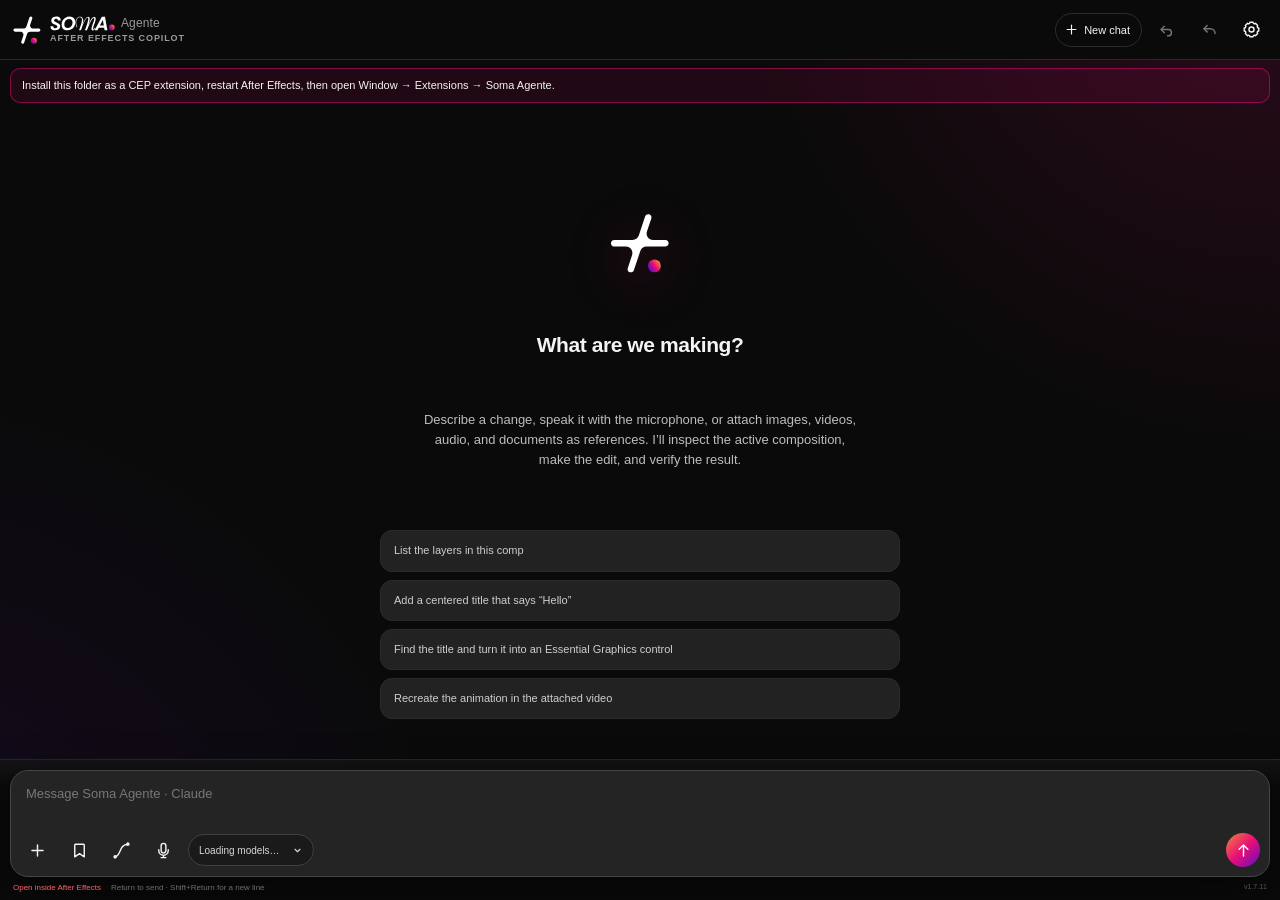
<file: adobe/index.html>
<!doctype html>
<html lang="en">
  <head>
    <meta charset="utf-8" />
    <meta name="viewport" content="width=device-width, initial-scale=1" />
    <title>Soma Agente</title>
    <link rel="stylesheet" href="styles.css" />
  </head>
  <body>
    <main id="appShell" class="app-shell">
      <header class="topbar">
        <div class="brand">
          <img class="brand-mark" src="img/soma-mark.svg" alt="" aria-hidden="true" />
          <div class="brand-copy">
            <h1><img class="brand-wordmark" src="img/soma-wordmark.svg" alt="Soma" /><span class="brand-suffix">Agente</span></h1>
            <div class="eyebrow">After Effects copilot</div>
          </div>
        </div>
        <div class="topbar-actions">
          <button id="newChatButton" class="icon-button new-chat-button" type="button" title="New chat (pinned references are sent again)" aria-label="New chat">
            <svg viewBox="0 0 24 24" aria-hidden="true"><path d="M12 5v14" /><path d="M5 12h14" /></svg><span>New chat</span>
          </button>
          <button id="undoStepButton" class="icon-button" type="button" tabindex="-1" title="Undo Soma's last step (mouse click only)" aria-label="Undo last step" disabled>
            <svg viewBox="0 0 24 24" aria-hidden="true"><path d="M8 8 4 12l4 4" /><path d="M4 12h9a4 4 0 0 1 0 8h-1" /></svg>
          </button>
          <button id="undoButton" class="icon-button" type="button" tabindex="-1" title="Revert the last Soma Agente run (mouse click only)" aria-label="Revert last run" disabled>
            <svg viewBox="0 0 24 24" aria-hidden="true"><path d="M9 7 5 11l4 4" /><path d="M5 11h8a6 6 0 0 1 6 6" /></svg>
          </button>
          <button id="settingsButton" class="icon-button" type="button" title="Settings: connection, instructions, and appearance" aria-label="Settings">
            <svg viewBox="0 0 24 24" aria-hidden="true"><path d="M12 15.2a3.2 3.2 0 1 0 0-6.4 3.2 3.2 0 0 0 0 6.4Z" /><path d="M19.4 15a1.7 1.7 0 0 0 .3 1.9l.1.1-2.8 2.8-.1-.1a1.7 1.7 0 0 0-1.9-.3 1.7 1.7 0 0 0-1 1.6v.2h-4V21a1.7 1.7 0 0 0-1-1.6 1.7 1.7 0 0 0-1.9.3l-.1.1L4.2 17l.1-.1a1.7 1.7 0 0 0 .3-1.9A1.7 1.7 0 0 0 3 14H2.8v-4H3a1.7 1.7 0 0 0 1.6-1 1.7 1.7 0 0 0-.3-1.9L4.2 7 7 4.2l.1.1a1.7 1.7 0 0 0 1.9.3A1.7 1.7 0 0 0 10 3v-.2h4V3a1.7 1.7 0 0 0 1 1.6 1.7 1.7 0 0 0 1.9-.3l.1-.1L19.8 7l-.1.1a1.7 1.7 0 0 0-.3 1.9 1.7 1.7 0 0 0 1.6 1h.2v4H21a1.7 1.7 0 0 0-1.6 1Z" /></svg>
          </button>
        </div>
      </header>

      <section id="systemBanner" class="system-banner" hidden></section>
      <section id="approvalBar" class="approval-bar" hidden aria-live="polite"></section>
      <section id="updateBar" class="approval-bar" hidden aria-live="polite"></section>

      <section id="progressPanel" class="progress-panel" hidden aria-live="polite">
        <div class="progress-copy">
          <strong id="progressTitle">Analyzing the request</strong>
          <span id="progressDetail">Inspecting the active composition before making changes.</span>
        </div>
        <div class="progress-track" aria-hidden="true"><span id="progressBar" class="progress-bar"></span></div>
      </section>

      <div class="workbench">
        <aside class="tool-dock legacy-tools-only" aria-label="Saved tools">
          <button id="createToolButton" class="dock-button dock-add" type="button" title="Create a tool" aria-label="Create a tool">+</button>
          <div id="toolDockList" class="tool-dock-list"></div>
          <span class="dock-caption">TOOLS</span>
        </aside>
        <div class="chat-column">
      <section id="conversation" class="conversation" aria-live="polite">
        <article class="message assistant-message welcome-message">
          <img class="welcome-orb" src="img/soma-mark.svg" alt="" aria-hidden="true" />
          <h2>What are we making?</h2>
          <p>Describe a change, speak it with the microphone, or attach images, videos, audio, and documents as references. I’ll inspect the active composition, make the edit, and verify the result.</p>
          <div class="suggestions">
            <button class="suggestion" type="button">List the layers in this comp</button>
            <button class="suggestion" type="button">Add a centered title that says “Hello”</button>
            <button class="suggestion" type="button">Find the title and turn it into an Essential Graphics control</button>
            <button class="suggestion" type="button">Recreate the animation in the attached video</button>
          </div>
        </article>
      </section>

      <footer class="composer-wrap">
        <div class="chat-mode legacy-tools-only" role="group" aria-label="Chat mode">
          <button id="editModeButton" type="button" aria-pressed="true" title="Ask the agent to edit the active composition">Edit composition</button>
          <button id="toolModeButton" type="button" aria-pressed="false" title="Plan, preview, and build a reusable tool">Create tools</button>
        </div>
        <div id="toolPhaseBar" class="chat-mode tool-phase legacy-tools-only" hidden role="group" aria-label="Tool creation phase">
          <button id="planToolButton" type="button" aria-pressed="true" title="Discuss and preview only. Project changes and saving are blocked.">Plan</button>
          <button id="buildToolButton" type="button" aria-pressed="false" title="Build and save the tool from your plan">Build</button>
          <button id="showDraftButton" type="button" title="View the latest tool layout draft" disabled>Preview</button>
        </div>
        <section id="modelPopover" class="popover model-popover" hidden aria-label="Choose a model">
          <div class="popover-heading">AI</div>
          <div class="provider-switch" role="group" aria-label="Choose the AI">
            <button type="button" data-provider-choice="claude" aria-pressed="true" title="Use Claude (Claude Code on this computer)">Claude</button>
            <button type="button" data-provider-choice="chatgpt" aria-pressed="false" title="Use ChatGPT (Codex on this computer)">ChatGPT</button>
            <button type="button" data-provider-choice="antigravity" aria-pressed="false" title="Use Antigravity (agy CLI on this computer)">Antigravity</button>
          </div>
          <div class="popover-heading">Model</div>
          <div id="modelList" class="model-list"></div>
          <div id="effortSection" class="effort-section" hidden>
            <div class="popover-heading">Reasoning</div>
            <div id="effortList" class="effort-list"></div>
          </div>
        </section>
        <section id="referencesPopover" class="popover references-popover" hidden aria-label="References">
          <div class="references-header">
            <div class="popover-heading">References</div>
            <button id="addReferenceButton" class="settings-link" type="button" title="Save images, videos, audio, or documents as references">+ Add</button>
          </div>
          <p class="references-hint">Click a reference to attach it. Pinned references are sent automatically at the start of every new chat.</p>
          <div id="referenceList" class="reference-list"></div>
          <input id="referenceInput" type="file" accept="image/*,video/*,audio/*,.pdf,.docx,.pptx,.xlsx,.odt,.odp,.ods,.rtf,.txt,.md,.json,.csv,.tsv,.srt,.vtt,.xml,.html,.htm,.css,.jsx,.js,.ts,.py" multiple hidden />
        </section>
        <section id="easePopover" class="popover ease-popover" hidden aria-label="Ease curves">
          <div class="ease-editor">
            <svg id="easeGraph" class="ease-graph" viewBox="-10 -40 120 180" aria-hidden="true"></svg>
            <div class="ease-fields">
              <div class="popover-heading">Ease</div>
              <strong id="easeName" class="ease-name">Easy Ease</strong>
              <label class="ease-input-label">cubic-bezier
                <input id="easeBezier" class="ease-input" spellcheck="false" aria-label="cubic-bezier values" />
              </label>
              <button id="easeApply" type="button" class="tool-primary" title="Apply now to the keyframes selected in the timeline (no AI request; undo with Ctrl+Z in After Effects)">Apply to selected keys</button>
              <button id="easeAsk" type="button" class="tool-secondary" title="Write a request for the agent in the message box">Ask the agent</button>
            </div>
          </div>
          <div id="easePresets" class="ease-presets"></div>
        </section>
        <div id="hostRefTray" class="host-ref-tray" hidden></div>
        <div id="attachmentTray" class="attachment-tray" hidden></div>
        <div class="composer">
          <textarea id="promptInput" rows="2" placeholder="Message Soma Agente" aria-label="Message"></textarea>
          <div class="composer-actions">
            <div class="left-actions">
              <button id="attachButton" class="icon-button" type="button" title="Attach images, videos, audio, or documents" aria-label="Attach files">
                <svg viewBox="0 0 24 24" aria-hidden="true"><path d="M12 5v14M5 12h14" /></svg>
              </button>
              <input id="imageInput" type="file" accept="image/*,video/*,audio/*,.pdf,.docx,.pptx,.xlsx,.odt,.odp,.ods,.rtf,.txt,.md,.json,.csv,.tsv,.srt,.vtt,.xml,.html,.htm,.css,.jsx,.js,.ts,.py" multiple hidden />
              <button id="referencesButton" class="icon-button" type="button" title="Saved references" aria-label="Saved references" aria-haspopup="true" aria-expanded="false">
                <svg viewBox="0 0 24 24" aria-hidden="true"><path d="M7 4h10a1 1 0 0 1 1 1v15l-6-4-6 4V5a1 1 0 0 1 1-1Z" /></svg>
              </button>
              <button id="easeButton" class="icon-button" type="button" title="Ease curves for keyframes" aria-label="Ease curves" aria-haspopup="true" aria-expanded="false">
                <svg viewBox="0 0 24 24" aria-hidden="true"><path d="M4 20C11 20 9 4 20 4" /><circle cx="4" cy="20" r="1.4" /><circle cx="20" cy="4" r="1.4" /></svg>
              </button>
              <button id="micButton" class="icon-button" type="button" title="Record a voice instruction (transcribed into the message box)" aria-label="Record a voice instruction">
                <svg viewBox="0 0 24 24" aria-hidden="true"><path d="M12 15a3 3 0 0 0 3-3V6a3 3 0 0 0-6 0v6a3 3 0 0 0 3 3Z" /><path d="M18 11v1a6 6 0 0 1-12 0v-1M12 18v3M9 21h6" /></svg>
              </button>
              <span id="recordingTimer" class="recording-timer" hidden>0:00</span>
              <button id="modelButton" class="model-button" type="button" title="Choose the model and reasoning effort" aria-haspopup="true" aria-expanded="false">
                <span id="modelLabel" class="model-label">Loading models…</span>
                <span id="effortLabel" class="effort-label"></span>
                <svg viewBox="0 0 24 24" aria-hidden="true"><path d="m8 10 4 4 4-4" /></svg>
              </button>
            </div>
            <button id="sendButton" class="send-button" type="button" title="Send" aria-label="Send">
              <svg viewBox="0 0 24 24" aria-hidden="true"><path d="M12 19V5M6.5 10.5 12 5l5.5 5.5" /></svg>
            </button>
          </div>
        </div>
        <div class="composer-meta">
          <span id="connectionLabel">Local bridge</span>
          <span>Return to send · Shift+Return for a new line</span>
          <span id="versionLabel" class="version-label">v1.7.11</span>
        </div>
      </footer>
        </div>
      </div>
    </main>

    <section id="toolDrawer" class="tool-drawer legacy-tools-only" hidden role="dialog" aria-modal="true" aria-labelledby="toolDrawerTitle">
      <header class="tool-drawer-header"><h2 id="toolDrawerTitle">Tool settings</h2><button id="closeToolDrawer" type="button" class="icon-button" aria-label="Close tool settings">×</button></header>
      <p id="toolDescription" class="tool-description"></p>
      <form id="toolForm">
        <h3 id="toolOptionsHeading">Default options</h3>
        <div id="toolOptionFields" class="tool-option-fields"></div>
        <button id="runSavedTool" type="submit" class="tool-primary" title="Run locally using the values shown above">Run tool</button>
      </form>
      <p id="toolRunStatus" class="tool-description" role="status"></p>
      <section class="tool-customize">
        <h3>Appearance</h3>
        <label>Name<input id="toolName" maxlength="60" /></label>
        <label>Icon<span id="toolIconGrid" class="icon-choice-grid" role="group" aria-label="Tool icon"></span><select id="toolIcon" hidden aria-label="Selected tool icon"></select></label>
        <label>Color<span class="tool-color-row"><button class="tool-color-swatch" data-tool-color="#10a37f" style="--swatch:#10a37f" type="button" aria-label="Green"></button><button class="tool-color-swatch" data-tool-color="#8c52ff" style="--swatch:#8c52ff" type="button" aria-label="Violet"></button><button class="tool-color-swatch" data-tool-color="#2f8cff" style="--swatch:#2f8cff" type="button" aria-label="Blue"></button><button class="tool-color-swatch" data-tool-color="#f06aa8" style="--swatch:#f06aa8" type="button" aria-label="Pink"></button><button class="tool-color-swatch" data-tool-color="#ef4444" style="--swatch:#ef4444" type="button" aria-label="Red"></button><input id="toolColor" class="color-picker" type="color" value="#2f8cff" title="Choose a custom tool color" aria-label="Choose a custom tool color" /></span></label>
        <button id="saveToolAppearance" type="button" class="tool-secondary">Save appearance &amp; defaults</button>
        <h3>Tool actions</h3>
        <button id="openNativeTool" type="button" class="tool-secondary" title="Open this tool in its own After Effects window">Open in After Effects</button>
        <button id="exportTool" type="button" class="tool-secondary" title="Export a standalone dockable JSX panel and editable JSON definition">Export tool</button>
        <button id="editToolInChat" type="button" class="tool-secondary">Edit this tool in chat</button>
        <button id="removeTool" type="button" class="tool-secondary danger">Remove from dock</button>
      </section>
      <details class="tool-source"><summary>View script</summary><pre id="toolSource"></pre></details>
    </section>

    <section id="settingsPopover" class="popover settings-popover" hidden role="dialog" aria-label="Settings">
      <header class="tool-drawer-header"><h2>Settings</h2><button id="closeSettings" class="icon-button" type="button" aria-label="Close settings" title="Close settings">×</button></header>
      <nav class="settings-tabs" aria-label="Settings sections">
        <button type="button" data-settings-tab="agent" aria-pressed="true" title="Connection and persistent instructions">Agent</button>
        <button type="button" data-settings-tab="media" aria-pressed="false" title="Voice transcription and video analysis">Voice &amp; video</button>
        <button type="button" data-settings-tab="extensions" aria-pressed="false" title="Skills and MCP connectors shared by every Soma program">Skills</button>
        <button class="legacy-tools-only" type="button" data-settings-tab="tools" aria-pressed="false" title="Stored tools, previews, and exports">Tools</button>
        <button type="button" data-settings-tab="appearance" aria-pressed="false" title="Accent color and dock layout">Appearance</button>
      </nav>
      <div data-settings-page="agent">
        <h3>AI</h3><p>Choose which AI runs Soma Agente. All use your own account on this computer: Claude through Claude Code, ChatGPT through Codex, Antigravity through its CLI (agy). Switching keeps the conversation; use New chat to start over.</p>
        <div class="provider-switch large" role="group" aria-label="Choose the AI">
          <button type="button" data-provider-choice="claude" aria-pressed="true">Claude</button>
          <button type="button" data-provider-choice="chatgpt" aria-pressed="false">ChatGPT</button>
          <button type="button" data-provider-choice="antigravity" aria-pressed="false">Antigravity</button>
        </div>
        <div class="provider-grid">
          <article class="provider-card" data-provider="claude">
            <div class="provider-heading"><span id="providerMark" class="provider-mark claude-mark">C</span><span><strong id="providerName">Claude</strong><small id="openaiDiagnosticSummary">Checking…</small></span></div>
            <button id="accountButton" class="account-button" type="button" title="Connect your Claude account or check connection status"><span id="accountDot" class="status-dot"></span><span id="accountLabel">Checking…</span></button>
          </article>
          <article class="provider-card" data-provider="claude-legacy" hidden>
            <div class="provider-heading"><span class="provider-mark claude-mark">C</span><span><strong>Claude</strong><small id="claudeDiagnosticSummary">Checking…</small></span></div>
            <button id="claudeConnectButton" class="account-button" type="button" title="Connect or diagnose Claude"><span id="claudeDot" class="status-dot"></span><span id="claudeConnectLabel">Checking…</span></button>
          </article>
        </div>
        <section class="diagnostic-panel" aria-live="polite">
          <div><strong>Connection diagnosis</strong><span id="diagnosticTimestamp"></span></div>
          <p id="diagnosticMessage">Checking the agents available on this computer…</p>
          <div class="diagnostic-actions"><button id="runDiagnostics" type="button" class="tool-secondary">Check again</button><button id="copyDiagnostics" type="button" class="tool-secondary">Copy report</button></div>
        </section>
        <h3>Updates</h3>
        <p id="updateStatus">Soma Agente checks GitHub for new versions when it opens.</p>
        <div class="diagnostic-actions"><button id="checkUpdates" type="button" class="tool-secondary">Check for updates</button><button id="installUpdate" type="button" class="tool-secondary" hidden>Update now</button></div>
        <h3>Suggestions and bugs</h3>
        <p>Opens a GitHub issue with your Soma version already filled in.</p>
        <div class="diagnostic-actions"><button id="sendFeedback" type="button" class="tool-secondary">Suggest or report a bug</button></div>
        <h3>Persistent instructions</h3><p>Your preferences are included with every request. Planning mode remains read-only.</p>
        <textarea id="persistentInstructions" rows="7" maxlength="12000" placeholder="Naming conventions, preferred frame rate, organization, workflow…" aria-label="Persistent instructions"></textarea>
        <button id="saveInstructions" type="button" class="tool-primary" title="Save instructions for future requests">Save instructions</button>
        <p id="instructionsStatus" role="status"></p>
      </div>
      <div data-settings-page="media" hidden>
        <h3>Voice transcription</h3>
        <p>The microphone button records your voice and writes the transcript into the message box so you can check it before sending. Attached audio files are transcribed the same way.</p>
        <label class="setting-field">Engine
          <select id="sttEngine" title="Where speech is converted to text">
            <option value="local">On this computer: whisper.cpp (free, offline)</option>
            <option value="openai">OpenAI API (your API key)</option>
            <option value="groq">Groq API (your API key)</option>
          </select>
        </label>
        <label class="setting-field">Language
          <select id="sttLanguage" title="Spoken language">
            <option value="auto">Detect automatically</option>
            <option value="pt">Português</option>
            <option value="en">English</option>
            <option value="es">Español</option>
            <option value="fr">Français</option>
            <option value="de">Deutsch</option>
            <option value="it">Italiano</option>
          </select>
        </label>
        <div id="sttLocalSection">
          <label class="setting-field">Model<select id="sttModel" title="Larger models are more accurate but slower"></select></label>
          <div class="media-status-row"><span><strong>whisper.cpp</strong><small id="whisperStatus">Checking…</small></span><button id="installWhisper" type="button" class="tool-secondary">Install</button></div>
          <div class="media-status-row"><span><strong>Model</strong><small id="modelStatus">Checking…</small></span><button id="downloadModel" type="button" class="tool-secondary">Download</button></div>
        </div>
        <div id="sttApiSection" hidden>
          <label class="setting-field">API key<input id="sttApiKey" type="password" autocomplete="off" spellcheck="false" placeholder="Paste the key from your provider account" /></label>
          <p>The key is saved only in this panel on this computer. Recordings are sent to the provider you chose.</p>
        </div>
        <label class="setting-field checkbox-field"><input id="voiceAutoSend" type="checkbox" /> Send automatically after transcribing</label>
        <h3>Video analysis</h3>
        <p>The AI cannot watch video directly, so attached videos are sent as timestamped frames plus a transcript of their audio. This needs FFmpeg.</p>
        <div class="media-status-row"><span><strong>FFmpeg</strong><small id="ffmpegStatus">Checking…</small></span><button id="installFfmpeg" type="button" class="tool-secondary">Install</button></div>
        <label class="setting-field">Frames per video
          <select id="videoFrames" title="More frames show motion in more detail but use more of your AI usage">
            <option value="6">6 (light)</option>
            <option value="12">12 (balanced)</option>
            <option value="20">20 (detailed)</option>
            <option value="32">32 (maximum)</option>
          </select>
        </label>
        <label class="setting-field checkbox-field"><input id="videoTranscribe" type="checkbox" /> Transcribe the audio of attached videos</label>
        <section id="mediaProgress" class="diagnostic-panel" hidden aria-live="polite">
          <div><strong id="mediaProgressLabel">Downloading…</strong><span id="mediaProgressPercent"></span></div>
          <div class="progress-track"><span id="mediaProgressBar" class="progress-bar determinate"></span></div>
        </section>
        <div class="diagnostic-actions"><button id="checkMedia" type="button" class="tool-secondary">Check again</button><button id="openMediaFolder" type="button" class="tool-secondary">Open folder</button></div>
      </div>
      <div data-settings-page="extensions" hidden>
        <h3>Skills</h3>
        <p>Reusable instructions (SKILL.md) the agent follows when a request matches, in every Soma program. Ask the agent to create one, or add your own.</p>
        <div id="skillList" class="ext-list"></div>
        <div class="diagnostic-actions"><button id="importSkill" type="button" class="tool-secondary" title="Pick a SKILL.md file (its folder is copied)">Import SKILL.md…</button></div>
        <input id="skillFile" type="file" accept=".md" hidden />
        <label class="setting-field">Install from a URL (SKILL.md or GitHub folder)<input id="skillUrl" spellcheck="false" placeholder="https://github.com/owner/repo/tree/main/skills/name" /></label>
        <button id="installSkill" type="button" class="tool-secondary">Install skill</button>
        <h3>Connectors (MCP)</h3>
        <p>Other MCP servers the AI can use next to this program: Notion, Google Drive, databases, local tools… A connector runs a program on this computer, so connectors added by the agent wait for your approval.</p>
        <div id="connectorList" class="ext-list"></div>
        <label class="setting-field">Add a connector (JSON)<textarea id="connectorJson" rows="5" spellcheck="false" placeholder="{ &quot;name&quot;: &quot;notion&quot;, &quot;command&quot;: &quot;npx&quot;, &quot;args&quot;: [&quot;-y&quot;, &quot;@notionhq/notion-mcp-server&quot;], &quot;env&quot;: { &quot;NOTION_TOKEN&quot;: &quot;…&quot; } }&#10;or { &quot;name&quot;: &quot;my-api&quot;, &quot;url&quot;: &quot;https://…/mcp&quot;, &quot;headers&quot;: { &quot;Authorization&quot;: &quot;Bearer …&quot; } }"></textarea></label>
        <button id="addConnector" type="button" class="tool-secondary">Add connector</button>
        <p id="extStatus" role="status"></p>
      </div>
      <div class="legacy-tools-only" data-settings-page="tools" hidden>
        <h3>Tool library</h3><p id="toolStoragePath"></p>
        <div class="tool-customize-row"><button id="openToolsFolder" type="button" class="tool-secondary" title="Show the stored tool definitions in Finder">Open folder</button><button id="openExportsFolder" type="button" class="tool-secondary" title="Show exported JSX panels and JSON definitions">Open exports</button></div>
        <p>Exported JSX files work independently of Soma Agente. Install them in After Effects’ Scripts/ScriptUI Panels folder to dock them after restarting AE.</p>
        <div id="settingsToolList"></div>
      </div>
      <div data-settings-page="appearance" hidden>
      <h3>Accent color</h3>
      <div class="color-row">
        <button class="color-swatch" data-color="#e70e77" style="--swatch:#e70e77" type="button" aria-label="Soma pink"></button>
        <button class="color-swatch" data-color="#f4833d" style="--swatch:#f4833d" type="button" aria-label="Soma orange"></button>
        <button class="color-swatch" data-color="#8a2be2" style="--swatch:#8a2be2" type="button" aria-label="Soma purple"></button>
        <button class="color-swatch" data-color="#2f8cff" style="--swatch:#2f8cff" type="button" aria-label="Blue"></button>
        <button class="color-swatch" data-color="#52d98b" style="--swatch:#52d98b" type="button" aria-label="Green"></button>
      </div>
      <label class="setting-field color-picker-field">Choose a custom color<input id="accentInput" class="color-picker" type="color" value="#e70e77" aria-label="Choose a custom accent color" title="Open the color picker" /></label>
      <button id="resetAccentButton" class="settings-link" type="button">Use Soma pink</button>
      <h3>Language</h3>
      <label class="setting-field">Panel language<select id="uiLanguage"><option value="auto">Automatic</option><option value="pt" data-no-translate>Português (Brasil)</option><option value="en" data-no-translate>English</option></select></label>
      <p>Used by every Soma program. The panel reloads to apply it.</p>
      <div class="legacy-tools-only"><h3>Tool dock</h3>
      <label class="setting-field">Dock position<select id="dockPosition" title="Place the dock on the left or right"><option value="left">Left</option><option value="right">Right</option></select></label>
      <label class="setting-field">Icon size<select id="dockSize" title="Choose compact or comfortable dock icons"><option value="compact">Compact</option><option value="comfortable">Comfortable</option></select></label>
      <label class="setting-field checkbox-field"><input id="dockLabels" type="checkbox" /> Show tool names</label>
      <p>Drag icons to reorder. Right-click an icon to open its full-screen customization view. Alt + arrow keys also changes its order.</p></div>
      </div>
    </section>

    <script src="js/i18n.js"></script>
    <script src="js/platform.js"></script>
    <script src="js/media.js"></script>
    <script src="js/references.js"></script>
    <script src="js/documents.js"></script>
    <script src="js/eases.js"></script>
    <script src="js/extensions.js"></script>
    <script src="js/hosts.js"></script>
    <script src="js/hosts/aftereffects.js"></script>
    <script src="js/hosts/photoshop.js"></script>
    <script src="js/hosts/illustrator.js"></script>
    <script src="js/hosts/premierepro.js"></script>
    <script src="js/app.js"></script>
  </body>
</html>
</file>
<file: adobe/styles.css>
:root {
  color-scheme: dark;
  --bg: #0a0a0a;
  --panel: #151515;
  --panel-2: #1c1c1c;
  --panel-hover: #262626;
  --line: #2b2b2b;
  --text: #f4f4f4;
  --muted: #9a9a9a;
  --accent: #e70e77;
  --accent-strong: #c70c66;
  --accent-rgb: 231, 14, 119;
  --soma-orange: #f4833d;
  --soma-pink: #e70e77;
  --soma-purple: #6c0dc1;
  --soma-gradient: linear-gradient(135deg, #f4833d 0%, #e70e77 50%, #6c0dc1 95%);
  --green: #52d98b;
  --red: #ff626d;
  --shadow: 0 18px 52px rgba(0, 0, 0, 0.46);
  font-family: Inter, ui-sans-serif, -apple-system, BlinkMacSystemFont, "Segoe UI", sans-serif;
}

* { box-sizing: border-box; }

html,
body {
  position: fixed;
  inset: 0;
  width: 100%;
  height: 100%;
  margin: 0;
  overflow: hidden;
  background: var(--bg);
  color: var(--text);
}

button,
textarea,
input { font: inherit; }

button { color: inherit; }

[hidden] { display: none !important; }
.legacy-tools-only { display: none !important; }

.app-shell {
  position: absolute;
  inset: 0;
  display: flex;
  min-width: 0;
  min-height: 0;
  flex-direction: column;
  overflow: hidden;
  background:
    radial-gradient(circle at 90% -15%, rgba(var(--accent-rgb), 0.11), transparent 29%),
    var(--bg);
}

.workbench { display: flex; flex: 1 1 auto; min-height: 0; min-width: 0; }
.chat-column { display: flex; flex-direction: column; flex: 1 1 auto; min-height: 0; min-width: 0; }
.tool-dock { width: 48px; flex: 0 0 48px; display: flex; flex-direction: column; align-items: center; gap: 10px; padding: 12px 5px; border-right: 1px solid var(--line); background: #1b1b1b; }
.tool-dock-list { display: flex; flex-direction: column; gap: 9px; overflow-y: auto; min-height: 0; width: 100%; align-items: center; }
.dock-button { --tool-color: var(--accent); width: 34px; min-height: 34px; flex: 0 0 34px; border: 1px solid var(--tool-color); border-radius: 10px; background: #242424; color: var(--tool-color); font-size: 17px; cursor: pointer; }
.dock-button:hover { background: #383838; transform: translateY(-1px); }
.dock-button.dragging { opacity: .3; }
.dock-button.drop-target { box-shadow: 0 -3px 0 var(--accent); }
.dock-tool-name { display: none; overflow: hidden; color: #ddd; font-size: 8px; line-height: 1.15; text-overflow: ellipsis; white-space: nowrap; }
.dock-add { border-style: dashed; color: var(--muted); border-color: #555; }
.dock-caption { color: #777; font-size: 7px; letter-spacing: .1em; margin-top: auto; }
.dock-right .tool-dock { order: 2; border-right: 0; border-left: 1px solid var(--line); }
.dock-comfortable .tool-dock { width: 58px; flex-basis: 58px; }
.dock-comfortable .dock-button { width: 42px; min-height: 42px; flex-basis: 42px; }
.dock-with-labels .tool-dock { width: 84px; flex-basis: 84px; }
.dock-with-labels .dock-button { display: grid; width: 72px; min-height: 50px; padding: 4px; place-items: center; }
.dock-with-labels .dock-tool-name { display: block; max-width: 62px; }
.chat-mode { display: flex; gap: 4px; margin: 0 0 7px; }
.chat-mode button { border: 1px solid transparent; padding: 5px 8px; border-radius: 8px; background: transparent; color: var(--muted); font-size: 10px; cursor: pointer; }
.chat-mode button[aria-pressed="true"] { background: rgba(var(--accent-rgb), .12); color: var(--text); border-color: rgba(var(--accent-rgb), .35); }
.chat-mode button:disabled, .dock-button:disabled { opacity: .5; cursor: default; }
.tool-phase { margin-top: -3px; }
.tool-phase button:last-child { margin-left: auto; }
.tool-drawer { position: fixed; z-index: 20; inset: 0; width: auto; padding: 16px; overflow-y: auto; border: 0; border-radius: 0; background: #202020; box-shadow: none; }
.tool-drawer-header { display: flex; align-items: center; justify-content: space-between; gap: 8px; }
.tool-drawer h2 { font-size: 17px; margin: 0; overflow-wrap: anywhere; }
.tool-description { color: #bbb; font-size: 12px; line-height: 1.5; }
.tool-option-fields, .tool-customize { display: grid; gap: 12px; }
.tool-option-fields h3 { margin: 7px 0 -5px; padding-bottom: 5px; border-bottom: 1px solid #444; color: #aaa; font-size: 11px; }
.tool-drawer label { display: flex; flex-direction: column; gap: 6px; font-size: 12px; color: #ccc; margin: 10px 0; }
.tool-drawer input, .tool-drawer select { min-width: 0; width: 100%; border: 1px solid #555; border-radius: 7px; background: #171717; color: var(--text); padding: 8px; font: inherit; }
.tool-drawer input[type="checkbox"] { align-self: start; width: 20px; height: 20px; accent-color: var(--accent); }
.tool-drawer input[type="color"] { height: 35px; padding: 3px; }
.tool-drawer > form, .tool-drawer > section, .tool-drawer > details, .tool-drawer > button, .tool-drawer > p { max-width: 620px; margin-left: auto; margin-right: auto; }
.tool-drawer > .tool-drawer-header { max-width: 620px; margin: 0 auto 12px; }
.tool-drawer h3 { margin: 20px 0 8px; color: #ddd; font-size: 12px; }
.tool-color-row, .icon-choice-grid { display: flex; flex-wrap: wrap; gap: 8px; }
.tool-color-swatch, .color-picker { width: 34px; height: 34px; padding: 3px; border: 1px solid #666; border-radius: 9px; background: var(--swatch, #333); cursor: pointer; }
.tool-color-swatch.selected { box-shadow: 0 0 0 2px #fff inset, 0 0 0 2px var(--swatch); }
.icon-choice { min-width: 36px; height: 36px; border: 1px solid #555; border-radius: 8px; background: #292929; color: #ddd; cursor: pointer; }
.icon-choice.selected { border-color: var(--accent); color: var(--accent); background: rgba(var(--accent-rgb), .12); }
.color-picker-field { flex-direction: row !important; align-items: center; justify-content: space-between; }
.tool-customize-row { display: flex; gap: 8px; }
.tool-customize-row > * { flex: 1; min-width: 0; }
.tool-primary, .tool-secondary { width: 100%; border: 1px solid #555; border-radius: 8px; padding: 9px; font-size: 11px; cursor: pointer; margin: 5px 0; }
.tool-primary { background: var(--accent-strong); border-color: var(--accent); color: white; }
.tool-secondary { background: #303030; }
.tool-secondary.danger { color: #ff9aa1; }
.tool-drawer button:disabled { opacity: .45; cursor: default; }
.tool-drawer details { margin-top: 18px; }
.tool-drawer summary { font-size: 12px; color: #bbb; cursor: pointer; }
.tool-source pre { white-space: pre-wrap; overflow-wrap: anywhere; font-size: 10px; color: #bbb; }
.send-button.stopping { color: var(--muted); }
button:focus-visible, summary:focus-visible, input:focus-visible, select:focus-visible { outline: 2px solid var(--accent); outline-offset: 2px; }
@media (prefers-reduced-motion: reduce) { .progress-bar.running, .send-button.busy { animation: none; } }

.topbar {
  z-index: 3;
  display: flex;
  min-height: 60px;
  flex: 0 0 auto;
  align-items: center;
  justify-content: space-between;
  gap: 10px;
  padding: 10px 12px;
  border-bottom: 1px solid var(--line);
  background: rgba(31, 31, 31, 0.96);
}

.brand,
.topbar-actions,
.composer-actions,
.left-actions,
.color-row {
  display: flex;
  min-width: 0;
  align-items: center;
  gap: 8px;
}

.brand-mark,
.welcome-orb {
  display: grid;
  flex: 0 0 auto;
  place-items: center;
  background: linear-gradient(145deg, var(--accent), var(--accent-strong));
  color: white;
  font-weight: 750;
  letter-spacing: -0.04em;
}

.brand-mark {
  width: 34px;
  height: 34px;
  border-radius: 10px;
  font-size: 13px;
  box-shadow: 0 0 0 1px rgba(255,255,255,.1) inset;
}

.brand-copy { min-width: 0; }

h1 {
  margin: 0;
  font-size: 14px;
  font-weight: 650;
  line-height: 1.2;
}

.eyebrow,
.message-label,
.popover-heading {
  color: var(--muted);
  font-size: 9px;
  font-weight: 700;
  letter-spacing: 0.1em;
  text-transform: uppercase;
}

.brand .eyebrow {
  margin-top: 2px;
  overflow: hidden;
  text-overflow: ellipsis;
  white-space: nowrap;
}

.icon-button,
.send-button,
.account-button,
.model-button,
.model-option,
.effort-option,
.suggestion,
.attachment-remove,
.primary-button,
.secondary-button,
.color-swatch,
.settings-link {
  border: 0;
  cursor: pointer;
}

.icon-button,
.send-button {
  display: inline-grid;
  width: 34px;
  height: 34px;
  flex: 0 0 auto;
  place-items: center;
  border-radius: 999px;
  background: transparent;
}

.icon-button:hover { background: var(--panel-hover); }

/* "New chat" carries its label so it is easy to find. */
.icon-button.new-chat-button { display: inline-flex; width: auto; gap: 5px; padding: 0 11px 0 8px; border: 1px solid var(--line); font-size: 11px; color: var(--text); white-space: nowrap; }
.icon-button.new-chat-button svg { width: 15px; height: 15px; }

.icon-button svg,
.send-button svg,
.model-button svg {
  width: 19px;
  height: 19px;
  fill: none;
  stroke: currentColor;
  stroke-width: 1.8;
  stroke-linecap: round;
  stroke-linejoin: round;
}

.account-button {
  display: flex;
  min-width: 0;
  max-width: 150px;
  align-items: center;
  gap: 7px;
  padding: 8px 10px;
  overflow: hidden;
  border: 1px solid var(--line);
  border-radius: 999px;
  background: #272727;
  color: #d6d6d6;
  font-size: 10px;
  white-space: nowrap;
}

#accountLabel {
  overflow: hidden;
  text-overflow: ellipsis;
}

.status-dot {
  width: 7px;
  height: 7px;
  flex: 0 0 auto;
  border-radius: 50%;
  background: var(--muted);
}

.account-button.connected .status-dot {
  background: var(--green);
  box-shadow: 0 0 8px rgba(82, 217, 139, 0.55);
}

.provider-grid { display: grid; gap: 8px; margin: 10px 0; }
.provider-card { display: grid; grid-template-columns: minmax(0, 1fr) auto; gap: 10px; align-items: center; padding: 10px; border: 1px solid var(--line); border-radius: 12px; background: rgba(255,255,255,.025); }
.provider-heading { display: flex; min-width: 0; gap: 9px; align-items: center; }
.provider-heading > span:last-child { display: grid; min-width: 0; gap: 2px; }
.provider-heading strong { font-size: 11px; }
.provider-heading small { overflow: hidden; color: var(--muted); font-size: 9px; text-overflow: ellipsis; white-space: nowrap; }
.provider-mark { display: grid; width: 28px; height: 28px; flex: 0 0 auto; place-items: center; border-radius: 9px; background: #166b58; color: white; font-size: 9px; font-weight: 700; }
.provider-mark.claude-mark { background: #9b5f3f; }
.provider-card .account-button { max-width: 138px; }
.diagnostic-panel { display: grid; gap: 8px; margin: 10px 0 18px; padding: 10px; border: 1px solid var(--line); border-radius: 12px; background: #202020; }
.diagnostic-panel > div:first-child { display: flex; justify-content: space-between; gap: 8px; }
.diagnostic-panel strong { font-size: 10px; }
.diagnostic-panel span { color: var(--muted); font-size: 8px; }
.diagnostic-panel p { margin: 0; color: #c9c9c9; font-size: 10px; line-height: 1.45; white-space: pre-line; }
.diagnostic-actions { display: flex; gap: 7px; }
.diagnostic-actions button { flex: 1; }

.system-banner {
  z-index: 2;
  flex: 0 0 auto;
  margin: 8px 10px 0;
  padding: 9px 11px;
  border: 1px solid rgba(255, 98, 109, 0.45);
  border-radius: 10px;
  background: rgba(255, 98, 109, 0.09);
  color: #ffd3d6;
  font-size: 11px;
  line-height: 1.4;
}

.system-banner.info {
  border-color: rgba(var(--accent-rgb), 0.5);
  background: rgba(var(--accent-rgb), 0.1);
  color: var(--text);
}

.progress-panel {
  z-index: 2;
  display: grid;
  flex: 0 0 auto;
  gap: 7px;
  margin: 8px 10px 0;
  padding: 9px 11px 8px;
  border: 1px solid rgba(var(--accent-rgb), .38);
  border-radius: 11px;
  background: rgba(var(--accent-rgb), .08);
}

.progress-copy {
  display: grid;
  gap: 2px;
  min-width: 0;
}

.progress-copy strong {
  overflow: hidden;
  color: var(--text);
  font-size: 10px;
  font-weight: 650;
  text-overflow: ellipsis;
  white-space: nowrap;
}

.progress-copy span {
  overflow: hidden;
  color: #a7a7a7;
  font-size: 8px;
  line-height: 1.35;
  text-overflow: ellipsis;
  white-space: nowrap;
}

.progress-track {
  height: 3px;
  overflow: hidden;
  border-radius: 999px;
  background: rgba(255, 255, 255, .08);
}

.progress-bar {
  display: block;
  width: 38%;
  height: 100%;
  border-radius: inherit;
  background: var(--accent);
}

.progress-bar.running { animation: progress-scan 1.25s ease-in-out infinite; }
.progress-bar.complete { width: 100%; background: var(--green); }
.progress-bar.failed { width: 100%; background: var(--red); }

@keyframes progress-scan {
  0% { transform: translateX(-110%); }
  55% { width: 55%; }
  100% { transform: translateX(270%); }
}

.conversation {
  min-width: 0;
  min-height: 0;
  flex: 1 1 auto;
  padding: 22px 14px 30px;
  overflow-y: auto;
  overscroll-behavior: contain;
}

.message {
  max-width: min(94%, 720px);
  margin: 0 0 18px;
  font-size: 13px;
  line-height: 1.55;
  white-space: pre-wrap;
}

.message p { margin: 6px 0 0; }

.user-message {
  width: fit-content;
  margin-left: auto;
  padding: 10px 13px;
  border: 1px solid #454545;
  border-radius: 16px 16px 4px 16px;
  background: #303030;
}

.assistant-message { margin-right: auto; }

.welcome-message {
  width: min(100%, 520px);
  max-width: 100%;
  margin: max(6px, 5vh) auto 0;
  text-align: center;
}

.welcome-orb {
  width: 46px;
  height: 46px;
  margin: 0 auto 14px;
  border-radius: 15px;
  font-size: 15px;
  box-shadow: 0 12px 30px rgba(var(--accent-rgb), .22);
}

.welcome-message h2 {
  margin: 0;
  font-size: 21px;
  letter-spacing: -.02em;
}

.welcome-message > p {
  max-width: 440px;
  margin: 8px auto 0;
  color: #bdbdbd;
}

.assistant-message.streaming::after {
  display: inline-block;
  width: 6px;
  height: 14px;
  margin-left: 4px;
  vertical-align: -2px;
  background: var(--accent);
  content: "";
  animation: blink .9s steps(2, jump-none) infinite;
}

@keyframes blink { 50% { opacity: 0; } }

.suggestions {
  display: grid;
  gap: 8px;
  margin-top: 20px;
  text-align: left;
}

.suggestion {
  padding: 11px 13px;
  border: 1px solid var(--line);
  border-radius: 12px;
  background: #222;
  color: #cecece;
  font-size: 11px;
  text-align: left;
}

.suggestion:hover {
  border-color: rgba(var(--accent-rgb), .68);
  background: #262626;
  color: white;
}

.tool-event {
  display: grid;
  grid-template-columns: auto minmax(0, 1fr) auto;
  align-items: start;
  gap: 8px 9px;
  margin: 9px 0;
  padding: 9px 10px;
  border: 1px solid var(--line);
  border-radius: 9px;
  background: #212121;
  color: #b7b7b7;
  font-size: 10px;
}

.tool-indicator {
  width: 7px;
  height: 7px;
  margin-top: 3px;
  border: 2px solid #777;
  border-top-color: var(--accent);
  border-radius: 50%;
  animation: spin .8s linear infinite;
}

.tool-event.done .tool-indicator { border: 0; background: var(--green); animation: none; }
.tool-event.failed .tool-indicator { border: 0; background: var(--red); animation: none; }
.tool-copy { display: grid; min-width: 0; gap: 2px; }
.tool-title { color: #d7d7d7; font-size: 10px; font-weight: 650; }
.tool-detail { color: #858585; font-size: 8px; line-height: 1.35; }
.tool-status { color: #777; font-size: 8px; text-transform: uppercase; }
.tool-event.done .tool-status { color: var(--green); }
.tool-event.failed .tool-status { color: var(--red); }

.tool-preview-grid {
  display: grid;
  grid-column: 1 / -1;
  grid-template-columns: repeat(auto-fit, minmax(92px, 1fr));
  gap: 7px;
  margin-top: 3px;
}

.tool-preview-grid figure {
  min-width: 0;
  margin: 0;
  overflow: hidden;
  border: 1px solid #3b3b3b;
  border-radius: 7px;
  background: #151515;
}

.tool-preview-grid img {
  display: block;
  width: 100%;
  aspect-ratio: 16 / 9;
  object-fit: contain;
  background: #0d0d0d;
}

.tool-preview-grid figcaption {
  padding: 4px 6px;
  color: #8b8b8b;
  font-size: 7px;
  font-variant-numeric: tabular-nums;
}
@keyframes spin { to { transform: rotate(360deg); } }

.composer-wrap {
  position: relative;
  z-index: 4;
  flex: 0 0 auto;
  padding: 0 10px 8px;
  border-top: 1px solid rgba(56, 56, 56, 0.62);
  background: linear-gradient(180deg, rgba(23, 23, 23, .72), var(--bg) 20%);
}

.composer {
  margin-top: 10px;
  padding: 9px;
  border: 1px solid #464646;
  border-radius: 18px;
  background: #242424;
  box-shadow: var(--shadow);
}

.composer:focus-within {
  border-color: var(--accent);
  box-shadow: 0 0 0 2px rgba(var(--accent-rgb), .13), var(--shadow);
}

textarea {
  display: block;
  width: 100%;
  min-height: 44px;
  max-height: 138px;
  padding: 5px 6px 10px;
  resize: none;
  overflow-y: auto;
  border: 0;
  outline: none;
  background: transparent;
  color: var(--text);
  font-size: 13px;
  line-height: 1.45;
}

textarea::placeholder { color: #777; }

.composer-actions { justify-content: space-between; }
.left-actions { flex: 1 1 auto; overflow: hidden; }

.model-button {
  display: flex;
  min-width: 0;
  max-width: 210px;
  height: 32px;
  align-items: center;
  gap: 5px;
  padding: 0 8px 0 10px;
  overflow: hidden;
  border: 1px solid #404040;
  border-radius: 999px;
  background: #202020;
  color: #d7d7d7;
  font-size: 10px;
}

.model-button:hover,
.model-button[aria-expanded="true"] { background: #303030; }
.model-label { overflow: hidden; text-overflow: ellipsis; white-space: nowrap; }
.effort-label { flex: 0 0 auto; color: var(--accent); }
.model-button svg { width: 15px; height: 15px; flex: 0 0 auto; }

.send-button {
  background: var(--accent);
  color: white;
}

.send-button:hover { background: var(--accent-strong); }

.send-button:disabled,
.icon-button:disabled,
.account-button:disabled,
.model-button:disabled {
  cursor: default;
  opacity: .45;
}

.send-button.busy { opacity: .8; animation: send-busy 1s ease-in-out infinite; }
@keyframes send-busy { 50% { box-shadow: 0 0 0 5px rgba(var(--accent-rgb), .14); } }

.mic-recording {
  background: rgba(255, 98, 109, .16);
  color: var(--red);
  animation: pulse 1.1s ease-in-out infinite;
}

@keyframes pulse { 50% { box-shadow: 0 0 0 5px rgba(255, 98, 109, .08); } }

.recording-timer {
  color: #ff9aa1;
  font-size: 10px;
  font-variant-numeric: tabular-nums;
}

.composer-meta {
  display: flex;
  justify-content: space-between;
  gap: 10px;
  padding: 6px 3px 0;
  color: #6e6e6e;
  font-size: 8px;
}

.version-label {
  flex: 0 0 auto;
  margin-left: auto;
  color: #555;
  font-size: 7px;
  font-variant-numeric: tabular-nums;
}

/* Layers and Project items dragged in from After Effects. */
.host-ref-tray {
  display: flex;
  flex-wrap: wrap;
  gap: 6px;
  padding-top: 9px;
}

.host-ref {
  display: inline-flex;
  align-items: center;
  gap: 6px;
  max-width: 100%;
  padding: 3px 4px 3px 9px;
  border: 1px solid rgba(var(--accent-rgb), .45);
  border-radius: 999px;
  background: rgba(var(--accent-rgb), .1);
  color: var(--text);
  font-size: 11px;
}

.host-ref span { overflow: hidden; max-width: 240px; text-overflow: ellipsis; white-space: nowrap; }
.host-ref small { color: var(--muted); }

.host-ref button {
  display: grid;
  width: 16px;
  height: 16px;
  place-items: center;
  border-radius: 50%;
  background: rgba(255,255,255,.08);
  color: var(--text);
  font-size: 11px;
  line-height: 1;
}

.attachment-tray {
  display: flex;
  gap: 8px;
  padding-top: 9px;
  overflow-x: auto;
}

.attachment {
  position: relative;
  width: 58px;
  height: 58px;
  flex: 0 0 auto;
  overflow: hidden;
  border: 1px solid var(--line);
  border-radius: 10px;
  background: var(--panel-2);
}

.attachment img { width: 100%; height: 100%; object-fit: cover; }

.audio-attachment {
  display: grid;
  width: 116px;
  place-items: center;
  color: #dedede;
  font-size: 9px;
  text-align: center;
}

.audio-attachment svg { width: 22px; fill: none; stroke: var(--accent); stroke-width: 1.8; }

.attachment-remove {
  position: absolute;
  top: 3px;
  right: 3px;
  display: grid;
  width: 18px;
  height: 18px;
  place-items: center;
  border-radius: 50%;
  background: rgba(0,0,0,.76);
  color: white;
  font-size: 12px;
}

.attachment-save {
  position: absolute;
  top: 3px;
  left: 3px;
  display: grid;
  width: 18px;
  height: 18px;
  place-items: center;
  border-radius: 50%;
  background: rgba(0,0,0,.76);
  color: white;
}

.attachment-save svg { width: 11px; height: 11px; fill: none; stroke: currentColor; stroke-width: 2; }
.attachment-save.saved { color: var(--accent); }
.attachment-save.saved svg { fill: currentColor; }

.media-attachment, .file-attachment { width: 96px; }

.file-attachment {
  display: grid;
  place-items: center;
  align-content: center;
  gap: 3px;
  padding: 6px;
  color: #dedede;
  font-size: 8px;
  text-align: center;
}

.file-attachment svg { width: 20px; height: 20px; fill: none; stroke: var(--accent); stroke-width: 1.8; }
.file-attachment span { max-width: 100%; overflow: hidden; text-overflow: ellipsis; white-space: nowrap; }

.attachment-badge {
  position: absolute;
  left: 4px;
  bottom: 4px;
  padding: 1px 5px;
  border-radius: 999px;
  background: rgba(0,0,0,.76);
  color: #eee;
  font-size: 7px;
  font-variant-numeric: tabular-nums;
}

.attachment.preparing::after {
  content: "";
  position: absolute;
  inset: 0;
  background: rgba(0,0,0,.45);
}

.attachment.preparing .attachment-badge { z-index: 1; color: var(--accent); }
.attachment.failed { border-color: var(--red); }
.attachment.failed .attachment-badge { color: #ff9aa1; }

.message-attachments {
  display: flex;
  flex-wrap: wrap;
  justify-content: flex-end;
  gap: 5px;
  margin-top: 7px;
}

.message-attachments img {
  width: 54px;
  height: 54px;
  border: 1px solid #4a4a4a;
  border-radius: 7px;
  object-fit: cover;
  background: #151515;
}

.recording-timer.transcribing { color: var(--accent); }

.references-popover {
  position: absolute;
  z-index: 12;
  bottom: calc(100% - 2px);
  left: 10px;
  width: min(380px, calc(100% - 20px));
  max-height: min(480px, 65vh);
  padding: 9px;
  overflow-y: auto;
}

.ease-popover {
  position: absolute;
  z-index: 12;
  bottom: calc(100% - 2px);
  left: 10px;
  width: min(400px, calc(100% - 20px));
  max-height: min(520px, 70vh);
  padding: 10px;
  overflow-y: auto;
}

.ease-editor { display: grid; grid-template-columns: 112px minmax(0, 1fr); gap: 12px; align-items: start; }
.ease-graph { width: 112px; height: 168px; border: 1px solid var(--line); border-radius: 10px; background: #171717; }
.ease-graph .grid { fill: none; stroke: #333; stroke-width: 0.8; }
.ease-graph .handle { stroke: #777; stroke-width: 1; }
.ease-graph .dot { fill: #ddd; }
.ease-graph .curve { fill: none; stroke: var(--accent); stroke-width: 2.4; stroke-linecap: round; }
.ease-fields { display: grid; gap: 6px; min-width: 0; }
.ease-fields .popover-heading { padding: 0; color: #8f8f8f; font-size: 9px; text-transform: uppercase; letter-spacing: .08em; }
.ease-name { font-size: 13px; }
.ease-input-label { display: grid; gap: 4px; color: #8f8f8f; font-size: 9px; }
.ease-input { width: 100%; padding: 7px 8px; border: 1px solid #555; border-radius: 7px; background: #171717; color: var(--text); font: 11px ui-monospace, Consolas, monospace; }
.ease-input.invalid { border-color: var(--red); }
.ease-fields .tool-primary, .ease-fields .tool-secondary { margin: 0; }
.ease-presets { display: grid; gap: 7px; margin-top: 10px; }
.ease-group { display: grid; grid-template-columns: 70px minmax(0, 1fr); gap: 6px; align-items: center; }
.ease-group > span { color: #8f8f8f; font-size: 9px; }
.ease-group > div { display: flex; flex-wrap: wrap; gap: 4px; }

.ease-chip {
  display: inline-flex;
  align-items: center;
  gap: 4px;
  padding: 4px 7px;
  border: 1px solid #424242;
  border-radius: 999px;
  background: transparent;
  color: #c4c4c4;
  font-size: 9px;
  cursor: pointer;
}

.ease-chip svg { width: 14px; height: 14px; fill: none; stroke: currentColor; stroke-width: 9; }
.ease-chip:hover { background: #303030; }
.ease-chip[aria-pressed="true"] { border-color: var(--accent); background: rgba(var(--accent-rgb), .13); color: white; }

.references-header { display: flex; align-items: center; justify-content: space-between; }
.references-hint { margin: 0 7px 8px; color: #8f8f8f; font-size: 9px; line-height: 1.4; }
.reference-list { display: grid; gap: 6px; }
.reference-empty { padding: 14px 7px; color: #8f8f8f; font-size: 10px; text-align: center; }

.reference-row {
  display: grid;
  grid-template-columns: 46px minmax(0, 1fr) auto;
  gap: 8px;
  align-items: start;
  padding: 6px;
  border: 1px solid var(--line);
  border-radius: 10px;
  background: rgba(255,255,255,.02);
}

.reference-row.pinned { border-color: rgba(var(--accent-rgb), .45); }

.reference-thumb {
  display: grid;
  width: 46px;
  height: 46px;
  overflow: hidden;
  place-items: center;
  padding: 0;
  border: 1px solid #444;
  border-radius: 8px;
  background: #151515;
  color: var(--accent);
  font-size: 8px;
  cursor: pointer;
}

.reference-thumb img { width: 100%; height: 100%; object-fit: cover; }
.reference-thumb svg { width: 20px; height: 20px; fill: none; stroke: currentColor; stroke-width: 1.8; }
.reference-fields { display: grid; gap: 4px; min-width: 0; }

.reference-fields input {
  width: 100%;
  min-width: 0;
  padding: 4px 6px;
  border: 1px solid transparent;
  border-radius: 6px;
  background: transparent;
  color: var(--text);
  font-size: 10px;
}

.reference-fields input:hover, .reference-fields input:focus { border-color: #555; background: #171717; }
.reference-fields .reference-name { font-weight: 650; }
.reference-fields .reference-note { color: #aaa; font-size: 9px; }
.reference-actions { display: flex; flex-direction: column; gap: 3px; }

.reference-actions button {
  min-width: 46px;
  padding: 4px 6px;
  border: 1px solid #444;
  border-radius: 6px;
  background: #2c2c2c;
  color: #ccc;
  font-size: 8px;
  cursor: pointer;
}

.reference-actions button[aria-pressed="true"] { border-color: var(--accent); color: var(--accent); }
.reference-actions button.danger { color: #ff9aa1; }

.media-status-row {
  display: grid;
  grid-template-columns: minmax(0, 1fr) 110px;
  gap: 10px;
  align-items: center;
  margin: 8px 0;
  padding: 9px 10px;
  border: 1px solid var(--line);
  border-radius: 12px;
  background: rgba(255,255,255,.025);
}

.media-status-row > span { display: grid; gap: 2px; min-width: 0; }
.media-status-row strong { font-size: 11px; }
.media-status-row small { color: var(--muted); font-size: 9px; line-height: 1.35; overflow-wrap: anywhere; }
.media-status-row small.ok { color: var(--green); }
.media-status-row button { margin: 0; }
.media-status-row button:disabled { opacity: .45; cursor: default; }
.progress-bar.determinate { width: 0; transition: width .2s ease; }

.popover {
  border: 1px solid #444;
  border-radius: 14px;
  background: #252525;
  box-shadow: var(--shadow);
}

.model-popover {
  position: absolute;
  z-index: 12;
  bottom: calc(100% - 2px);
  left: 10px;
  width: min(360px, calc(100% - 20px));
  max-height: min(470px, 65vh);
  padding: 9px;
  overflow-y: auto;
}

.popover-heading { padding: 5px 7px 7px; }
.model-list { display: grid; gap: 3px; }

.model-option {
  display: grid;
  width: 100%;
  grid-template-columns: 1fr auto;
  gap: 3px 9px;
  padding: 9px 10px;
  border-radius: 9px;
  background: transparent;
  text-align: left;
}

.model-option:hover { background: #303030; }
.model-option.selected { background: rgba(var(--accent-rgb), .13); }
.model-option-name { font-size: 11px; font-weight: 650; }
.model-option-check { color: var(--accent); font-size: 13px; }
.model-option-description { grid-column: 1 / -1; color: #8f8f8f; font-size: 9px; line-height: 1.35; }

.effort-section {
  margin-top: 8px;
  padding-top: 7px;
  border-top: 1px solid var(--line);
}

.effort-list { display: flex; flex-wrap: wrap; gap: 5px; padding: 0 7px 5px; }

.effort-option {
  padding: 6px 9px;
  border: 1px solid #424242;
  border-radius: 999px;
  background: transparent;
  color: #bcbcbc;
  font-size: 9px;
  text-transform: capitalize;
}

.effort-option:hover { background: #303030; }
.effort-option.selected { border-color: var(--accent); background: rgba(var(--accent-rgb), .13); color: white; }

.settings-popover {
  position: fixed;
  z-index: 14;
  top: 8px;
  right: 8px;
  bottom: 8px;
  width: min(520px, calc(100% - 16px));
  padding: 16px;
  overflow-y: auto;
}

.settings-popover h2 { margin: 0; font-size: 18px; }
.settings-popover h3 { margin: 20px 0 5px; font-size: 13px; }
.settings-popover p { color: #aaa; font-size: 10px; line-height: 1.5; overflow-wrap: anywhere; }
.settings-tabs { display: flex; gap: 5px; margin: 15px 0; border-bottom: 1px solid var(--line); padding-bottom: 8px; }
.settings-tabs button { flex: 1; border: 1px solid transparent; border-radius: 8px; padding: 8px; background: transparent; color: #999; cursor: pointer; font-size: 10px; }
.settings-tabs button[aria-pressed="true"] { border-color: rgba(var(--accent-rgb), .4); background: rgba(var(--accent-rgb), .12); color: white; }
.settings-popover textarea, .setting-field input, .setting-field select { width: 100%; border: 1px solid #555; border-radius: 8px; background: #171717; color: var(--text); padding: 9px; font: inherit; }
.setting-field { display: grid; gap: 6px; margin: 10px 0; color: #bbb; font-size: 10px; }
.checkbox-field { display: flex; grid-template-columns: auto 1fr; align-items: center; }
.checkbox-field input { width: auto; accent-color: var(--accent); }
.settings-tool-row { display: grid; grid-template-columns: 1fr auto auto; gap: 5px; margin: 6px 0; }
.settings-tool-row button { border: 1px solid #444; border-radius: 7px; background: #2c2c2c; color: #ccc; padding: 7px; cursor: pointer; font-size: 9px; }
.settings-tool-name { overflow: hidden; text-align: left; text-overflow: ellipsis; white-space: nowrap; }

.color-row { flex-wrap: wrap; padding: 3px 6px 10px; }

.color-swatch {
  width: 28px;
  height: 28px;
  border: 2px solid #252525;
  border-radius: 50%;
  background: var(--swatch);
  box-shadow: 0 0 0 1px #555;
}

.color-swatch.selected { box-shadow: 0 0 0 2px var(--text); }

.custom-color {
  display: flex;
  align-items: center;
  gap: 6px;
  color: #bdbdbd;
  cursor: pointer;
  font-size: 9px;
}

.custom-color input { width: 28px; height: 28px; padding: 0; border: 0; background: transparent; }

.settings-link {
  padding: 4px 7px;
  background: transparent;
  color: var(--accent);
  font-size: 9px;
}

.primary-button,
.secondary-button { padding: 9px 12px; border-radius: 9px; font-size: 11px; }
.primary-button { background: var(--accent); color: white; }
.secondary-button { background: #353535; }

@media (max-width: 410px) {
  .brand .eyebrow { display: none; }
  .account-button { width: 34px; padding: 0; justify-content: center; border: 0; background: transparent; }
  #accountLabel { display: none; }
  .model-button { max-width: 142px; }
  .composer-meta span:last-child { display: none; }
}

@media (max-height: 560px) {
  .topbar { min-height: 48px; padding-block: 7px; }
  .brand-mark { width: 30px; height: 30px; }
  .welcome-message { margin-top: 0; }
  .welcome-orb { display: none; }
  .suggestions { margin-top: 12px; }
  .conversation { padding-top: 13px; }
}

/* Soma brand ------------------------------------------------------------- */
.app-shell {
  background:
    radial-gradient(circle at 100% -10%, rgba(231, 14, 119, .16), transparent 34%),
    radial-gradient(circle at -10% 110%, rgba(108, 13, 193, .14), transparent 36%),
    var(--bg);
}
.topbar { background: rgba(10, 10, 10, .94); }
.brand-mark { width: 30px; height: 30px; padding: 0; border-radius: 0; background: none; box-shadow: none; object-fit: contain; }
.brand h1 { display: flex; align-items: center; gap: 6px; }
.brand-wordmark { display: block; height: 15px; width: auto; }
.brand-suffix { color: var(--muted); font-size: 12px; font-weight: 500; letter-spacing: .01em; }
.welcome-orb { width: 64px; height: 64px; padding: 0; border-radius: 0; background: none; box-shadow: none; filter: drop-shadow(0 10px 26px rgba(231, 14, 119, .28)); }
.welcome-message h2 { font-weight: 750; }
.send-button { background: var(--soma-gradient); }
.send-button:hover { background: var(--soma-gradient); filter: brightness(1.1); }
.tool-primary { background: var(--soma-gradient); border-color: transparent; }
.tool-primary:hover { filter: brightness(1.1); }
.progress-bar { background: var(--soma-gradient); }
.user-message { border-color: #333; background: #1d1d1d; }
.tool-drawer, .diagnostic-panel { background: #121212; }
.account-button, .model-button { background: #1a1a1a; }
.model-button:hover, .model-button[aria-expanded="true"] { background: #262626; }
.provider-mark.claude-mark { background: #b8613f; }
.provider-mark.chatgpt-mark { background: #10a37f; }
.provider-mark.antigravity-mark { background: #3b6cf6; }
.provider-switch { display: flex; gap: 3px; margin: 6px 0 10px; padding: 3px; border: 1px solid var(--line); border-radius: 10px; background: #111; }
.provider-switch button { flex: 1; padding: 6px 8px; border: 0; border-radius: 7px; background: transparent; color: var(--muted); font-size: 10px; font-weight: 650; cursor: pointer; }
.provider-switch button:hover { color: var(--text); }
.provider-switch button[aria-pressed="true"] { background: var(--soma-gradient); color: #fff; }
.provider-switch.large button { padding: 9px; font-size: 12px; }
/* Skills & connectors ----------------------------------------------------- */
.ext-list { display: grid; gap: 6px; margin: 8px 0 10px; }
.ext-row { display: grid; grid-template-columns: minmax(0, 1fr) auto; gap: 8px; align-items: center; padding: 8px 10px; border: 1px solid var(--line); border-radius: 10px; background: rgba(255,255,255,.025); }
.ext-row strong { font-size: 11px; }
.ext-row small { display: block; overflow: hidden; color: var(--muted); font-size: 9.5px; text-overflow: ellipsis; white-space: nowrap; }
.ext-row .ext-actions { display: flex; gap: 4px; }
.ext-row .ext-actions button { padding: 4px 8px; border: 1px solid var(--line); border-radius: 7px; background: #1c1c1c; color: var(--text); font-size: 10px; cursor: pointer; }
.ext-row .ext-actions button.primary { border-color: transparent; background: var(--soma-gradient); color: #fff; }
.ext-state { margin-left: 6px; color: var(--muted); font-size: 9px; text-transform: uppercase; letter-spacing: .06em; }
.ext-empty { color: var(--muted); font-size: 10px; }
#connectorJson, #skillUrl { width: 100%; box-sizing: border-box; border: 1px solid var(--line); border-radius: 8px; background: #111; color: var(--text); padding: 7px; font: 10px/1.4 ui-monospace, Consolas, monospace; }
.approval-bar { z-index: 2; flex: 0 0 auto; display: grid; gap: 6px; margin: 8px 10px 0; padding: 9px 11px; border: 1px solid rgba(244, 131, 61, .55); border-radius: 10px; background: rgba(244, 131, 61, .09); font-size: 11px; }
.approval-bar .ext-row { background: rgba(0,0,0,.25); }
</file>
